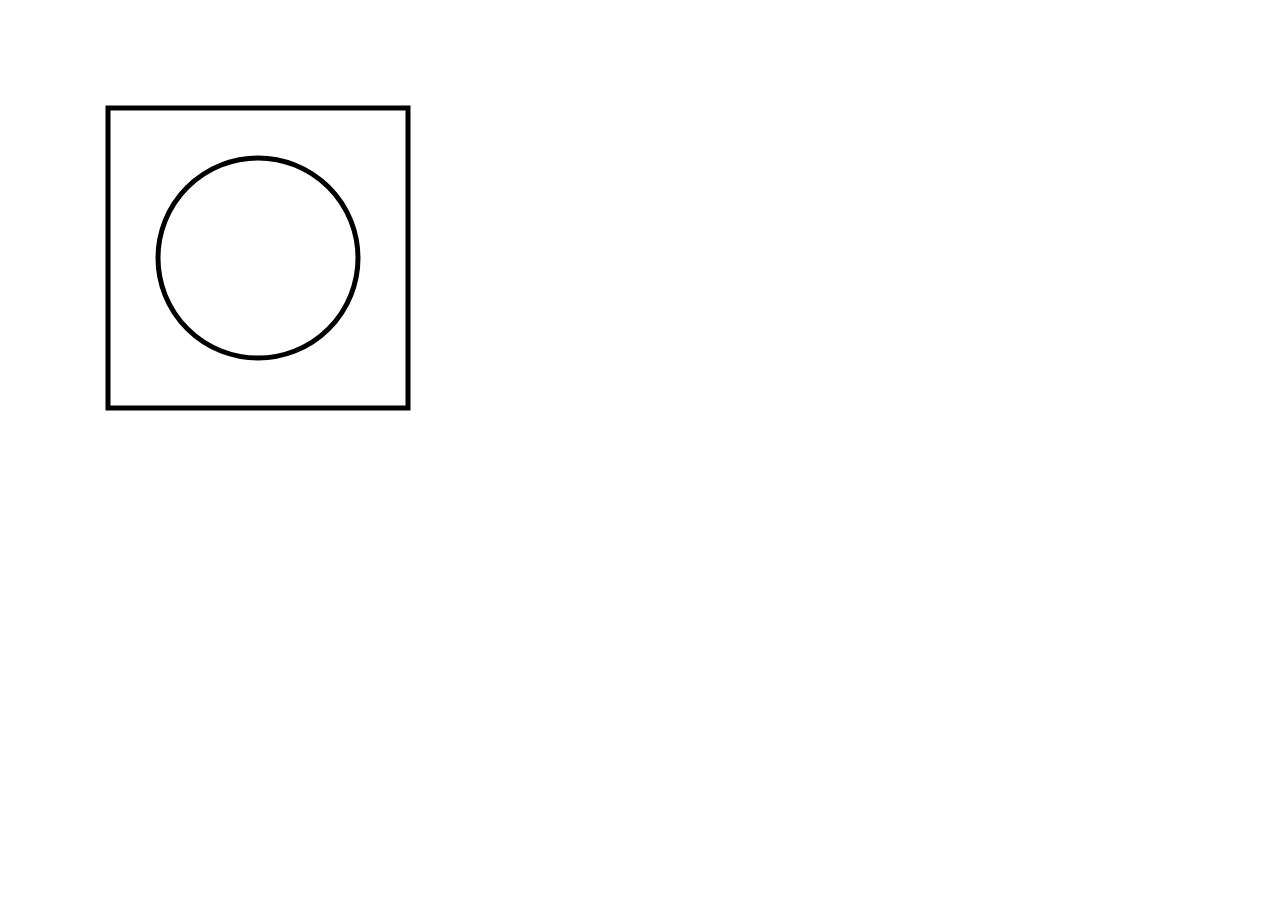
<file: basic canvas/canvas/index.html>
<!DOCTYPE html>
<html lang="en">
<head>
    <meta charset="UTF-8">
    <meta name="viewport" content="width=device-width, initial-scale=1.0">
    <title>basic</title>
</head>
<body>

    <canvas width="600" height="600"></canvas>

    <script>    
        let canvas = document.querySelector("canvas");
        let context = canvas.getContext("2d");

        context.fillStyle = 'blue';
        //context.fillRect(100,100,300,300); // to fill in

        context.lineWidth = 5
        context.beginPath()
        context.rect(100,100,300,300)
        context.stroke();

        context.beginPath();
        context.arc(250, 250, 100, 0, Math.PI * 2);
        context.stroke();

    </script>
</body>
</html>
</file>
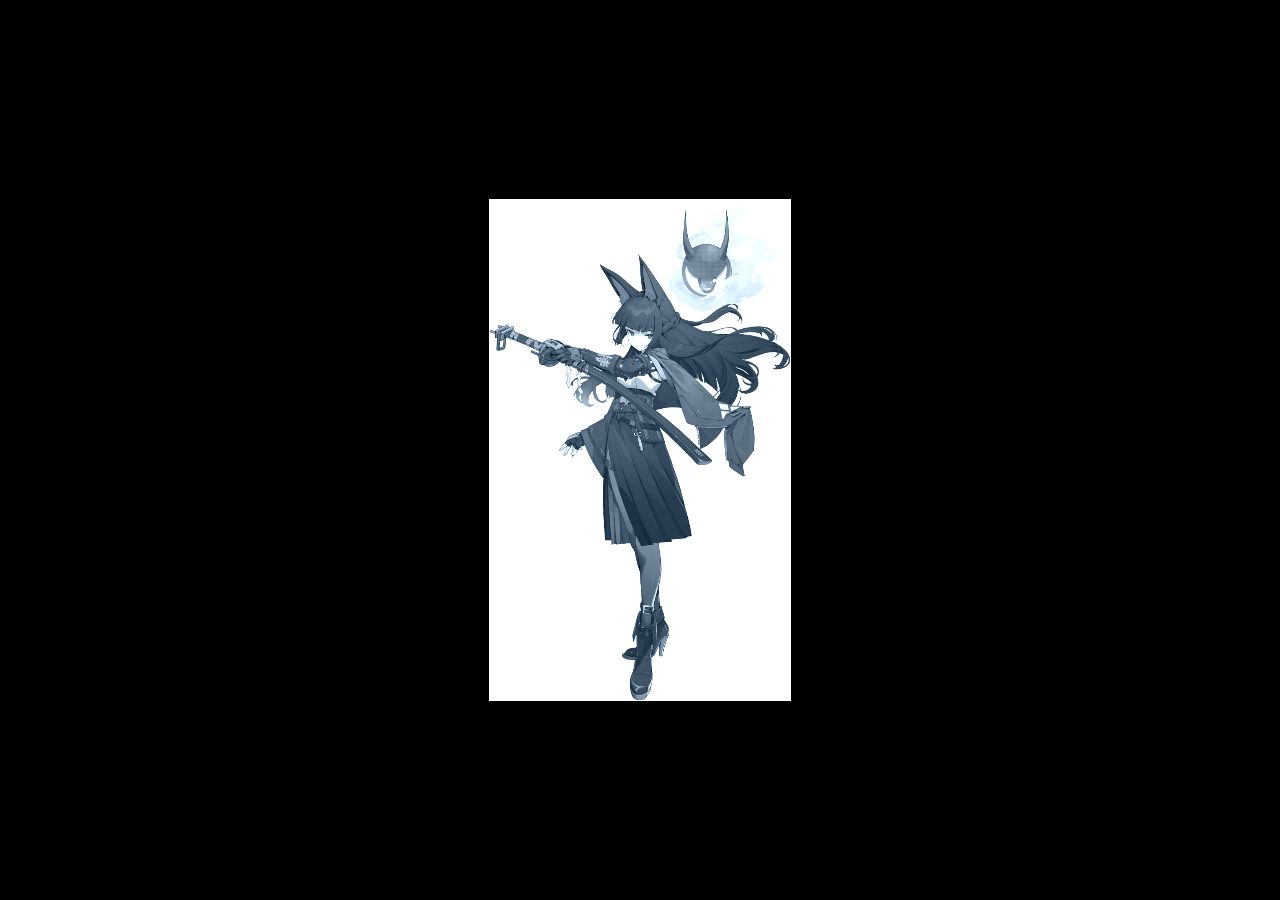
<file: basic canvas/scriptimgs/index.html>
<!DOCTYPE html>
<html lang="en">
<head>
    <meta charset="UTF-8">
    <meta name="viewport" content="width=device-width, initial-scale=1.0">
    <title>Document</title>
    <link rel="stylesheet" href="style.css">
</head>
<body>

    <canvas id="canvas1"></canvas>

    <script src="js/scripsImage.js"></script>
</body>
</html>
</file>
<file: basic canvas/scriptimgs/style.css>
body{
    background-color: #000;
}
#canvas1{
    border: 1px solid #fff;
    position: absolute;
    top: 50%;
    left: 50%;
    width: 300px;
    height: 500px;
    transform: translate(-50%, -50%);
}
</file>
